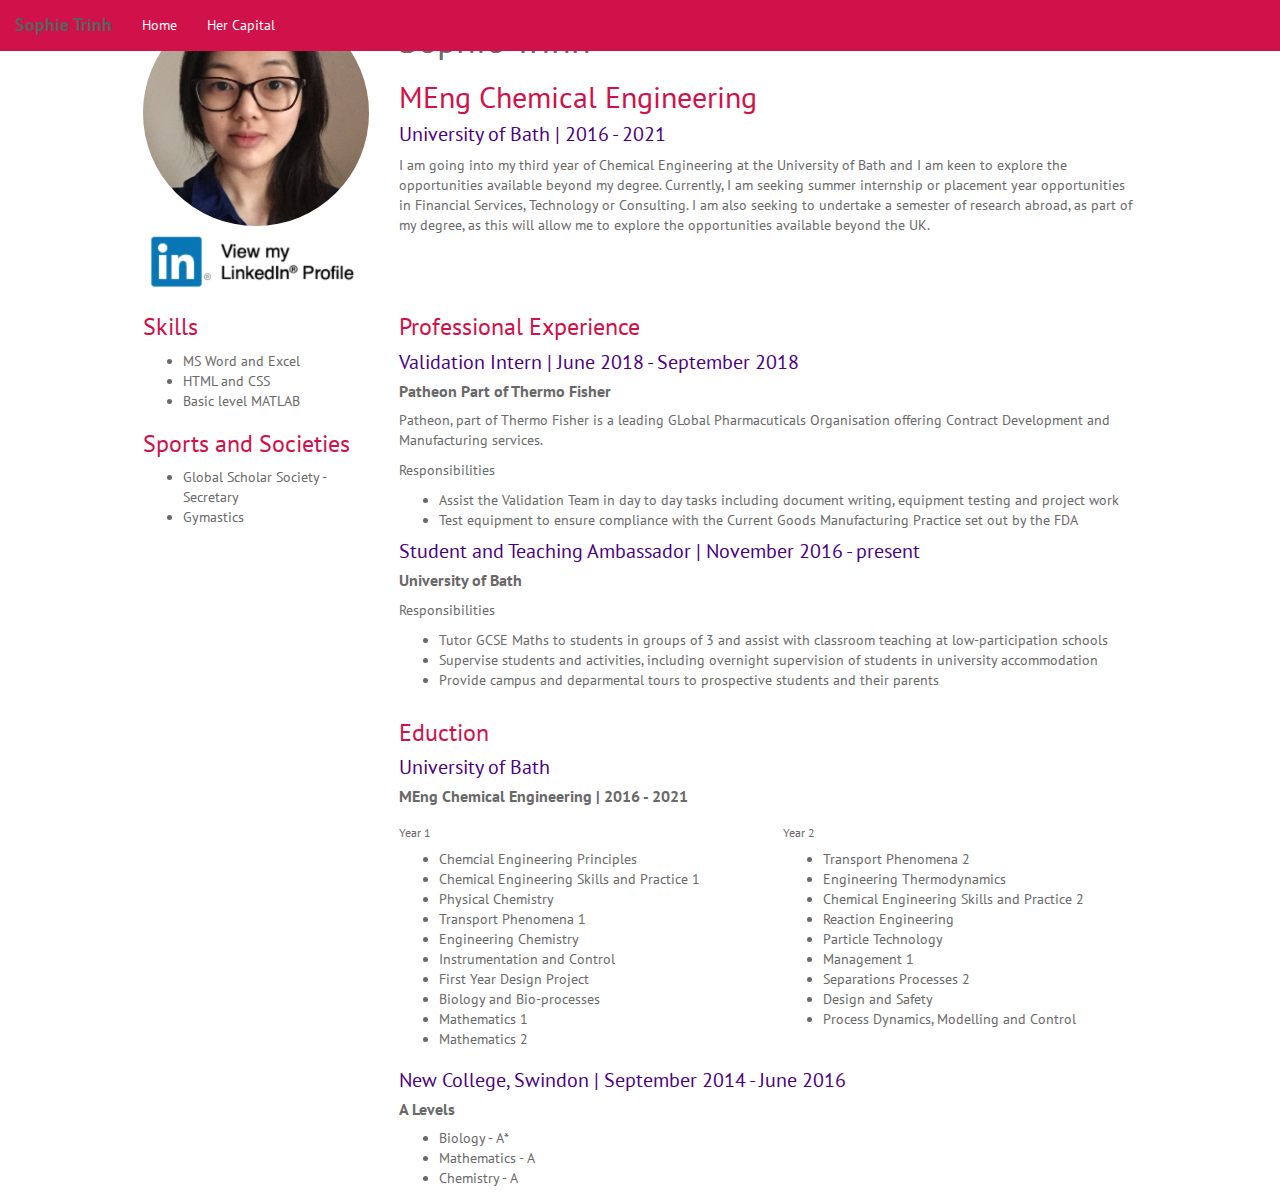
<file: index.html>
<!DOCTYPE html>
<html>
<head>
	<title>Sophie Trinh | Home</title>

	<link rel="stylesheet" href="https://use.fontawesome.com/releases/v5.1.0/css/all.css" integrity="sha384-lKuwvrZot6UHsBSfcMvOkWwlCMgc0TaWr+30HWe3a4ltaBwTZhyTEggF5tJv8tbt" crossorigin="anonymous">

	<link rel="stylesheet" href="https://maxcdn.bootstrapcdn.com/bootstrap/3.3.7/css/bootstrap.min.css" integrity="sha384-BVYiiSIFeK1dGmJRAkycuHAHRg32OmUcww7on3RYdg4Va+PmSTsz/K68vbdEjh4u" crossorigin="anonymous">

	<link rel="stylesheet" type="text/css" href="css/index.css">
	<script
  src="https://code.jquery.com/jquery-3.3.1.slim.min.js"
  integrity="sha256-3edrmyuQ0w65f8gfBsqowzjJe2iM6n0nKciPUp8y+7E="
  crossorigin="anonymous"></script>

	<script src="https://maxcdn.bootstrapcdn.com/bootstrap/3.3.7/js/bootstrap.min.js" integrity="sha384-Tc5IQib027qvyjSMfHjOMaLkfuWVxZxUPnCJA7l2mCWNIpG9mGCD8wGNIcPD7Txa" crossorigin="anonymous"></script>

	<link href="https://fonts.googleapis.com/css?family=PT+Sans" rel="stylesheet">
</head>
<body>
	<nav class="navbar navbar-default navbar-fixed-top">
  		<div class="container-fluid">
    <!-- Brand and toggle get grouped for better mobile display -->
   			<div class="navbar-header">
			    
			    <button type="button" class="navbar-toggle collapsed" data-toggle="collapse" data-target="#bs-example-navbar-collapse-1" aria-expanded="false">
					<span class="sr-only">Toggle navigation</span>
					<span class="icon-bar"></span>
					<span class="icon-bar"></span>
				  	<span class="icon-bar"></span>
				</button>

      			<a class="navbar-brand" href="#">Sophie Trinh</a>
    		</div>

    <!-- Collect the nav links, forms, and other content for toggling -->
			<div class="collapse navbar-collapse" id="bs-example-navbar-collapse-1">
				<ul class="nav navbar-nav">
					<li>
						<a href="index.html">Home <i class="fas fa-home"></i></a>
				    </li>
				    <li>
				        <a href="hercapital.html">Her Capital</a>
				    </li>
				</ul>
			</div><!-- /.navbar-collapse -->
		</div><!-- /.container-fluid -->

	</nav>

	<div class="container">
		<div class="row">

			<div class="col-sm-3">
				<img class="img-circle img-responsive" src="images/photo.png">
				<a href="https://www.linkedin.com/in/sophietrinh/"><img id="linkedin" class="img-responsive" src="images/Linkedin.png"></a>
			</div>

			<div class="col-sm-9">
				<h1>Sophie Trinh</h1>
				<h2>MEng Chemical Engineering</h2>
				<h4>University of Bath | 2016 - 2021</h4>

				<p> I am going into my third year of Chemical Engineering at the University of Bath and I am keen to explore the opportunities available beyond my degree. Currently, I am seeking summer internship or placement year opportunities in Financial Services, Technology or Consulting. I am also seeking to undertake a semester of research abroad, as part of my degree, as this will allow me to explore the opportunities available beyond the UK.
				</p>
			</div>
		</div>

		<div class="row">
			<div class="col-sm-3">
				<h3>Skills</h3>
				<ul>
					<li>MS Word and Excel</li>
					<li>HTML and CSS</li>
					<li>Basic level MATLAB</li>
				</ul>
				<h3>Sports and Societies</h3>
				<ul>
					<li>Global Scholar Society - Secretary</li>
					<li>Gymastics</li>
				</ul>
			</div>
			<div class="col-sm-9">
				<h3>Professional Experience</h3>
				<h4>Validation Intern | June 2018 - September 2018 </h4>
				<h5>Patheon Part of Thermo Fisher</h5>
				<p>Patheon, part of Thermo Fisher is a leading GLobal Pharmacuticals Organisation offering Contract Development and Manufacturing services.</p>
				<p>Responsibilities</p>
				<ul>
					<li>
						Assist the Validation Team in day to day tasks including document writing, equipment testing and project work
					</li>
					<li>
						Test equipment to ensure compliance with the Current Goods Manufacturing Practice set out by the FDA
					</li>
				</ul>
				<h4>Student and Teaching Ambassador | November 2016 - present</h4>
				<h5>University of Bath</h5>
				<p>Responsibilities</p>
				<ul>
					<li>
						Tutor GCSE Maths to students in groups of 3 and assist with classroom teaching at low-participation schools
					</li>
					<li>
						Supervise students and activities, including overnight supervision of students in university accommodation 
					</li>
					<li> 
						Provide campus and deparmental tours to prospective students and their parents
					</li>
				</ul>
			</div>
		</div>

		<div class="row">
			<div class="col-sm-3">

			</div>
			<div class="col-sm-9">
				<h3>Eduction</h3>
				<h4>University of Bath</h4>
				<h5>MEng Chemical Engineering | 2016 - 2021</h5>
				<div class="row">
				<div class="col-sm-6">
				<h6>Year 1</h6>
				<ul>
					<li>Chemcial Engineering Principles</li>
					<li>Chemical Engineering Skills and Practice 1</li>
					<li>Physical Chemistry</li>
					<li>Transport Phenomena 1</li>
					<li>Engineering Chemistry</li>
					<li>Instrumentation and Control</li>
					<li>First Year Design Project</li>
					<li>Biology and Bio-processes</li>
					<li>Mathematics 1</li>
					<li>Mathematics 2</li>
				</ul>
			</div>
			<div class="col-sm-6">
				<h6>Year 2</h6>
				<ul>
					<li>Transport Phenomena 2</li>
					<li>Engineering Thermodynamics</li>
					<li>Chemical Engineering Skills and Practice 2</li>
					<li>Reaction Engineering</li>
					<li>Particle Technology</li>
					<li>Management 1</li>
					<li>Separations Processes 2</li>
					<li>Design and Safety</li>
					<li>Process Dynamics, Modelling and Control</li>
				</ul>
			</div>	
		</div>
				<h4>New College, Swindon | September 2014 - June 2016</h4>
				<h5>A Levels</h5>
				<ul>
					<li>Biology - A*</li>
					<li>Mathematics - A</li>
					<li>Chemistry - A</li>
				</ul>
			</div>

		</div>
	</div>
</body>
</html>
</file>
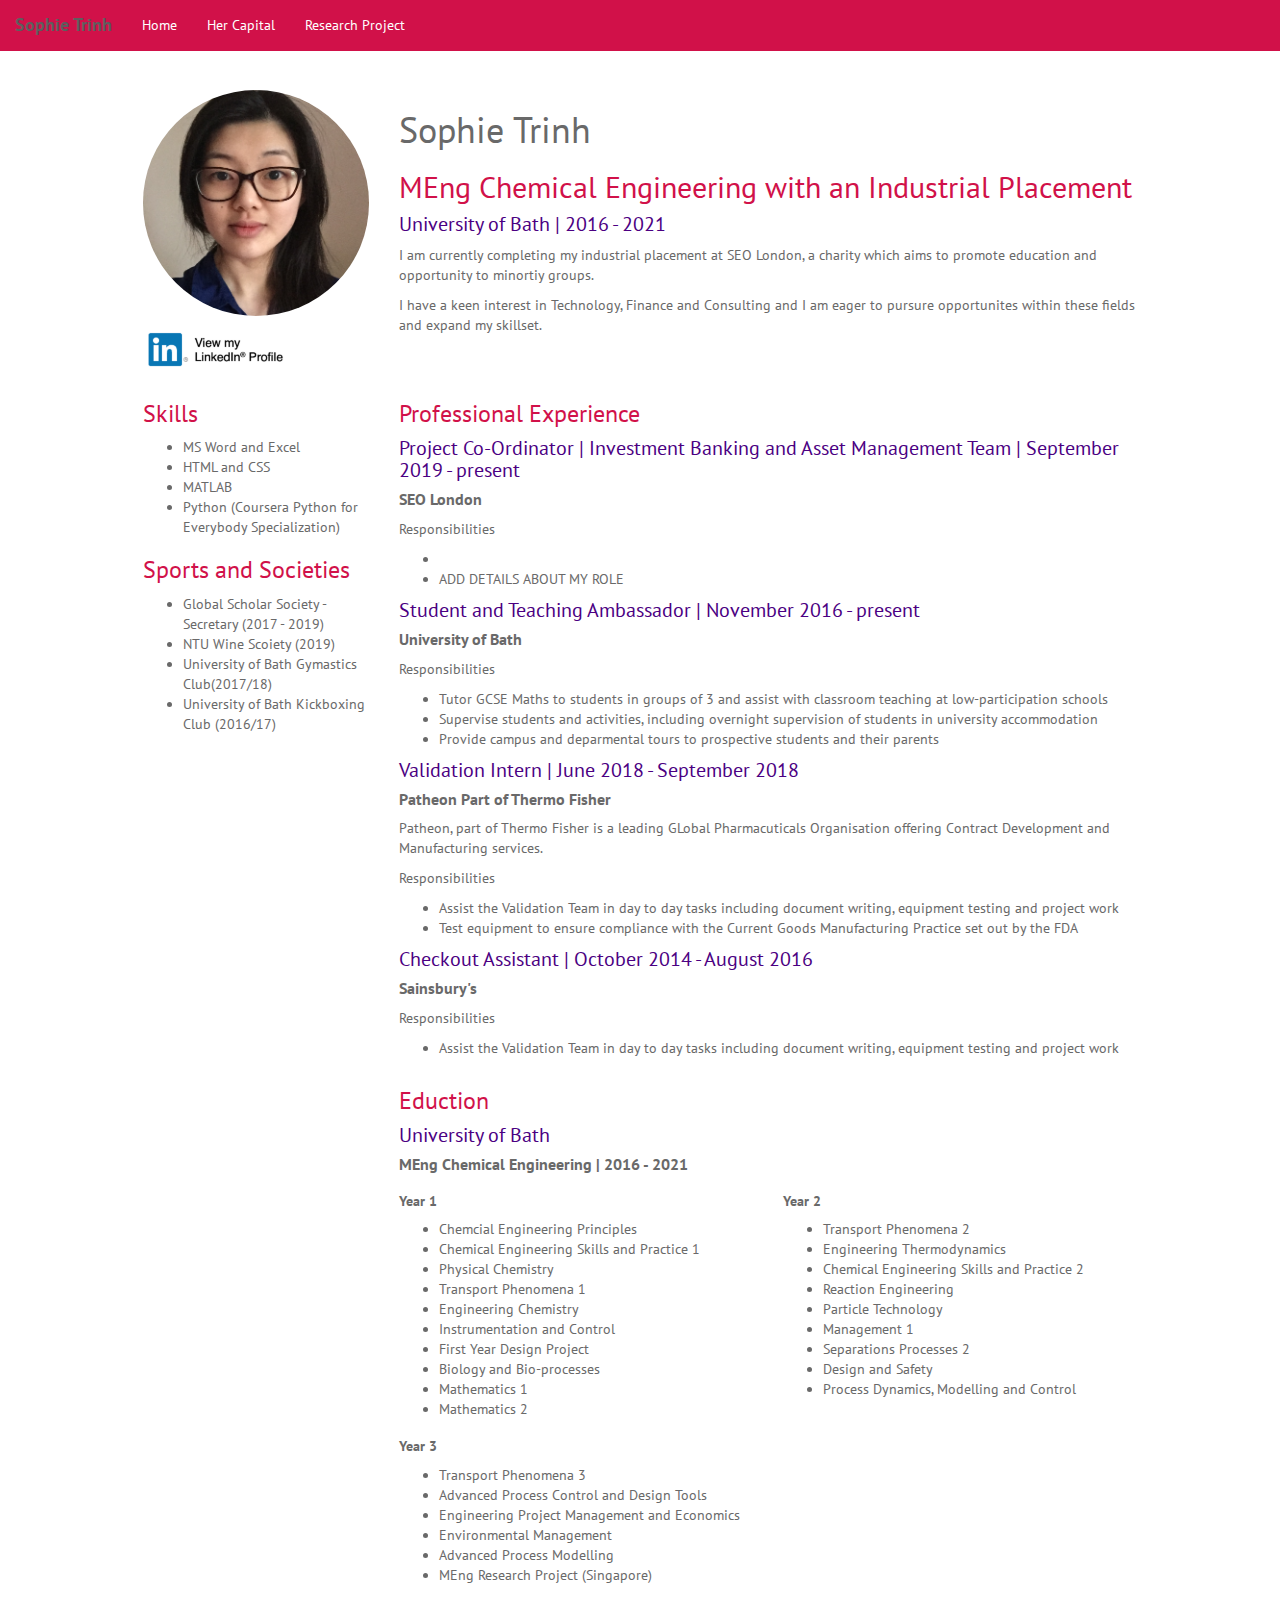
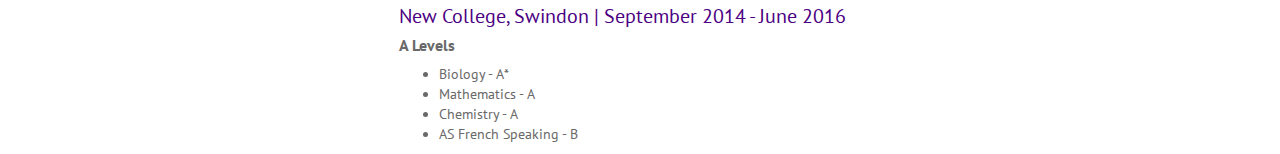
<file: ST_Portfolio/index.html>
<!DOCTYPE html>
<html>
<head>
	<title>Sophie Trinh | Home</title>

	<link rel="stylesheet" href="https://use.fontawesome.com/releases/v5.1.0/css/all.css" integrity="sha384-lKuwvrZot6UHsBSfcMvOkWwlCMgc0TaWr+30HWe3a4ltaBwTZhyTEggF5tJv8tbt" crossorigin="anonymous">

	<link rel="stylesheet" href="https://maxcdn.bootstrapcdn.com/bootstrap/3.3.7/css/bootstrap.min.css" integrity="sha384-BVYiiSIFeK1dGmJRAkycuHAHRg32OmUcww7on3RYdg4Va+PmSTsz/K68vbdEjh4u" crossorigin="anonymous">

	<link rel="stylesheet" type="text/css" href="css/index.css">
	<script
  src="https://code.jquery.com/jquery-3.3.1.slim.min.js"
  integrity="sha256-3edrmyuQ0w65f8gfBsqowzjJe2iM6n0nKciPUp8y+7E="
  crossorigin="anonymous"></script>

	<script src="https://maxcdn.bootstrapcdn.com/bootstrap/3.3.7/js/bootstrap.min.js" integrity="sha384-Tc5IQib027qvyjSMfHjOMaLkfuWVxZxUPnCJA7l2mCWNIpG9mGCD8wGNIcPD7Txa" crossorigin="anonymous"></script>

	<link href="https://fonts.googleapis.com/css?family=PT+Sans" rel="stylesheet">
</head>
<body>
	<nav class="navbar navbar-default navbar-fixed-top">
  		<div class="container-fluid">
    <!-- Brand and toggle get grouped for better mobile display -->
   			<div class="navbar-header">
			    
			    <button type="button" class="navbar-toggle collapsed" data-toggle="collapse" data-target="#bs-example-navbar-collapse-1" aria-expanded="false">
					<span class="sr-only">Toggle navigation</span>
					<span class="icon-bar"></span>
					<span class="icon-bar"></span>
				  	<span class="icon-bar"></span>
				</button>

      			<a class="navbar-brand" href="#">Sophie Trinh</a>
    		</div>

    <!-- Collect the nav links, forms, and other content for toggling -->
			<div class="collapse navbar-collapse" id="bs-example-navbar-collapse-1">
				<ul class="nav navbar-nav">
					<li>
						<a href="index.html">Home <i class="fas fa-home"></i></a>
				    </li>
				    <li>
				        <a href="hercapital.html">Her Capital</a>
				    </li>
				    <li>
				    	<a href="research.html">Research Project</a>
				    </li>
				</ul>
			</div><!-- /.navbar-collapse -->
		</div><!-- /.container-fluid -->

	</nav>

	<div class="container">
		<div class="row">

			<div class="col-sm-3">
				<img class="img-circle img-responsive" src="images/photo.png">
				<a href="https://www.linkedin.com/in/sophietrinh/"><img id="linkedin" class="img-responsive" src="images/Linkedin.png"></a>
			</div>

			<div class="col-sm-9">
				<h1>Sophie Trinh</h1>
				<h2>MEng Chemical Engineering with an Industrial Placement</h2>
				<h4>University of Bath | 2016 - 2021</h4>

				<p>I am currently completing my industrial placement at SEO London, a charity which aims to promote education and opportunity to minortiy groups.</p>
				<p>I have a keen interest in Technology, Finance and Consulting and I am eager to pursure opportunites within these fields and expand my skillset.</p>
				</p>
			</div>
		</div>

		<div class="row">
			<div class="col-sm-3">
				<h3>Skills</h3>
				<ul>
					<li>MS Word and Excel</li>
					<li>HTML and CSS</li>
					<li>MATLAB</li>
					<li>Python (Coursera Python for Everybody Specialization) </li>
				</ul>
				<h3>Sports and Societies</h3>
				<ul>
					<li>Global Scholar Society - Secretary (2017 - 2019)</li>
					<li>NTU Wine Scoiety (2019)</li>
					<li>University of Bath Gymastics Club(2017/18)</li>
					<li>University of Bath Kickboxing Club (2016/17)</li>
				</ul>
			</div>
			<div class="col-sm-9">
				<h3>Professional Experience</h3>
				<h4>Project Co-Ordinator | Investment Banking and Asset Management Team | September 2019 - present </h4>
				<h5>SEO London</h5>
				<p></p>
				<p>Responsibilities</p>
				<ul>
					<li>
					</li>
					<li>
						ADD DETAILS ABOUT MY ROLE
					</li>
				</ul>
				<h4>Student and Teaching Ambassador | November 2016 - present</h4>
				<h5>University of Bath</h5>
				<p>Responsibilities</p>
				<ul>
					<li>
						Tutor GCSE Maths to students in groups of 3 and assist with classroom teaching at low-participation schools
					</li>
					<li>
						Supervise students and activities, including overnight supervision of students in university accommodation 
					</li>
					<li> 
						Provide campus and deparmental tours to prospective students and their parents
					</li>
				</ul>
				<h4>Validation Intern | June 2018 - September 2018 </h4>
				<h5>Patheon Part of Thermo Fisher</h5>
				<p>Patheon, part of Thermo Fisher is a leading GLobal Pharmacuticals Organisation offering Contract Development and Manufacturing services.</p>
				<p>Responsibilities</p>
				<ul>
					<li>
						Assist the Validation Team in day to day tasks including document writing, equipment testing and project work
					</li>
					<li>
						Test equipment to ensure compliance with the Current Goods Manufacturing Practice set out by the FDA
					</li>
				</ul>
				<h4>Checkout Assistant | October 2014 - August 2016 </h4>
				<h5>Sainsbury's</h5>
				<p>Responsibilities</p>
				<ul>
					<li>
						Assist the Validation Team in day to day tasks including document writing, equipment testing and project work
					</li>
				</ul>
			</div>
		</div>

		<div class="row">
			<div class="col-sm-3">
			</div>
			<div class="col-sm-9">
				<h3>Eduction</h3>
				<h4>University of Bath</h4>
				<h5>MEng Chemical Engineering | 2016 - 2021</h5>
				<div class="row">
				<div class="col-sm-6">
				<h6>Year 1</h6>
				<ul>
					<li>Chemcial Engineering Principles</li>
					<li>Chemical Engineering Skills and Practice 1</li>
					<li>Physical Chemistry</li>
					<li>Transport Phenomena 1</li>
					<li>Engineering Chemistry</li>
					<li>Instrumentation and Control</li>
					<li>First Year Design Project</li>
					<li>Biology and Bio-processes</li>
					<li>Mathematics 1</li>
					<li>Mathematics 2</li>
				</ul>
				</div>
				<div class="col-sm-6">
				<h6>Year 2</h6>
				<ul>
					<li>Transport Phenomena 2</li>
					<li>Engineering Thermodynamics</li>
					<li>Chemical Engineering Skills and Practice 2</li>
					<li>Reaction Engineering</li>
					<li>Particle Technology</li>
					<li>Management 1</li>
					<li>Separations Processes 2</li>
					<li>Design and Safety</li>
					<li>Process Dynamics, Modelling and Control</li>
				</ul>
				</div>
				</div>
				<div class="row">
				<div class="col-sm-6">
				<h6>Year 3</h6>
				<ul>
					<li>Transport Phenomena 3</li>
					<li>Advanced Process Control and Design Tools</li>
					<li>Engineering Project Management and Economics</li>
					<li>Environmental Management</li>
					<li>Advanced Process Modelling</li>
					<li>MEng Research Project (Singapore)</li>

				</ul>
				</div>
				</div>	
			<div>
				<h4>New College, Swindon | September 2014 - June 2016</h4>
				<h5>A Levels</h5>
				<ul>
					<li>Biology - A*</li>
					<li>Mathematics - A</li>
					<li>Chemistry - A</li>
					<li>AS French Speaking - B</li>
				</ul>
			</div>
			</div>

		</div>
</div>
</body>
</html>
</file>
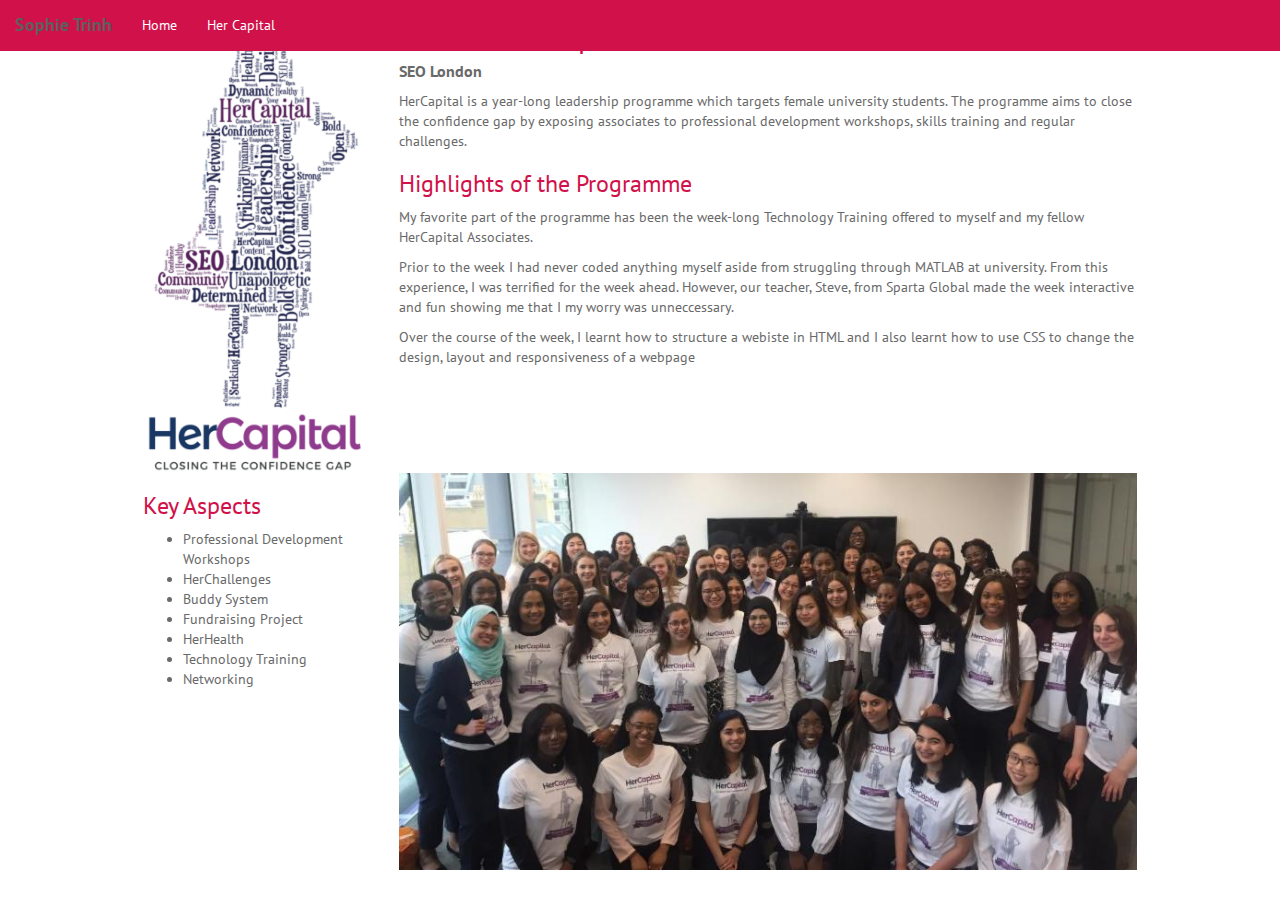
<file: hercapital.html>
<!DOCTYPE html>
<html>
<head>
	<title>Sophie Trinh | HerCapital</title>
	<link rel="stylesheet" href="https://use.fontawesome.com/releases/v5.1.0/css/all.css" integrity="sha384-lKuwvrZot6UHsBSfcMvOkWwlCMgc0TaWr+30HWe3a4ltaBwTZhyTEggF5tJv8tbt" crossorigin="anonymous">


	<link rel="stylesheet" href="https://maxcdn.bootstrapcdn.com/bootstrap/3.3.7/css/bootstrap.min.css" integrity="sha384-BVYiiSIFeK1dGmJRAkycuHAHRg32OmUcww7on3RYdg4Va+PmSTsz/K68vbdEjh4u" crossorigin="anonymous">

	<link rel="stylesheet" type="text/css" href="css/index.css">
	<script
  src="https://code.jquery.com/jquery-3.3.1.slim.min.js"
  integrity="sha256-3edrmyuQ0w65f8gfBsqowzjJe2iM6n0nKciPUp8y+7E="
  crossorigin="anonymous"></script>

	<script src="https://maxcdn.bootstrapcdn.com/bootstrap/3.3.7/js/bootstrap.min.js" integrity="sha384-Tc5IQib027qvyjSMfHjOMaLkfuWVxZxUPnCJA7l2mCWNIpG9mGCD8wGNIcPD7Txa" crossorigin="anonymous"></script>

	<link href="https://fonts.googleapis.com/css?family=PT+Sans" rel="stylesheet">
</head>
<body>
	<nav class="navbar navbar-default navbar-fixed-top">
  		<div class="container-fluid">
    <!-- Brand and toggle get grouped for better mobile display -->
   			<div class="navbar-header">
			    
			    <button type="button" class="navbar-toggle collapsed" data-toggle="collapse" data-target="#bs-example-navbar-collapse-1" aria-expanded="false">
					<span class="sr-only">Toggle navigation</span>
					<span class="icon-bar"></span>
					<span class="icon-bar"></span>
				  	<span class="icon-bar"></span>
				</button>

      			<a class="navbar-brand" href="#">Sophie Trinh</a>
    		</div>

    <!-- Collect the nav links, forms, and other content for toggling -->
			<div class="collapse navbar-collapse" id="bs-example-navbar-collapse-1">
				<ul class="nav navbar-nav">
					<li>
						<a href="index.html">Home</a>
				    </li>
				    <li>
				        <a href="hercapital.html">Her Capital <i class="fas fa-female"></i></a>
				    </li>
				</ul>
			</div><!-- /.navbar-collapse -->
		</div><!-- /.container-fluid -->
	</nav>

	<div class="container">
		<div class="row">

			<div class="col-sm-3">
				<img class="img-responsive" src="images/hercapital.png">
				<img class="img-responsive" src="images/hercap.png">
			</div>

			<div class="col-sm-9">
				<h2>What is HerCapital?</h2>
				<h5>SEO London</h5>
				<p>HerCapital is a year-long leadership programme which targets female university students. The programme aims to close the confidence gap by exposing associates to professional development workshops, skills training and regular challenges.</p>

				<h3>Highlights of the Programme</h3>
				<p>My favorite part of the programme has been the week-long Technology Training offered to myself and my fellow HerCapital Associates. </p>

				<p>Prior to the week I had never coded anything myself aside from struggling through MATLAB at university. From this experience, I was terrified for the week ahead. However, our teacher, Steve, from Sparta Global made the week interactive and fun showing me that I my worry was unneccessary.</p>

				<p>Over the course of the week, I learnt how to structure a webiste in HTML and I also learnt how to use CSS to change the design, layout and responsiveness of a webpage </p>
			</div>
		</div>

		<div class="row">
			<div class="col-sm-3">
				<h3>Key Aspects</h3>
				<ul>
					<li>Professional Development Workshops</li>
					<li>HerChallenges</li>
					<li>Buddy System</li>
					<li>Fundraising Project</li>
					<li>HerHealth</li>
					<li>Technology Training</li>
					<li>Networking</li>
				</ul>
			</div>
			<div class="col-sm-9">
				<img class="img-responsive rounded" src="images/HC_group_pic.jpg">
			</div>
		</div>

		<div class="row">
			<div class="col-sm-3">
				<h3></h3>
			</div>
			<div class="col-sm-9">
				<h3></h3>
				<h4></h4>
			</div>

		</div>
	</div>
</body>
</html>
</file>
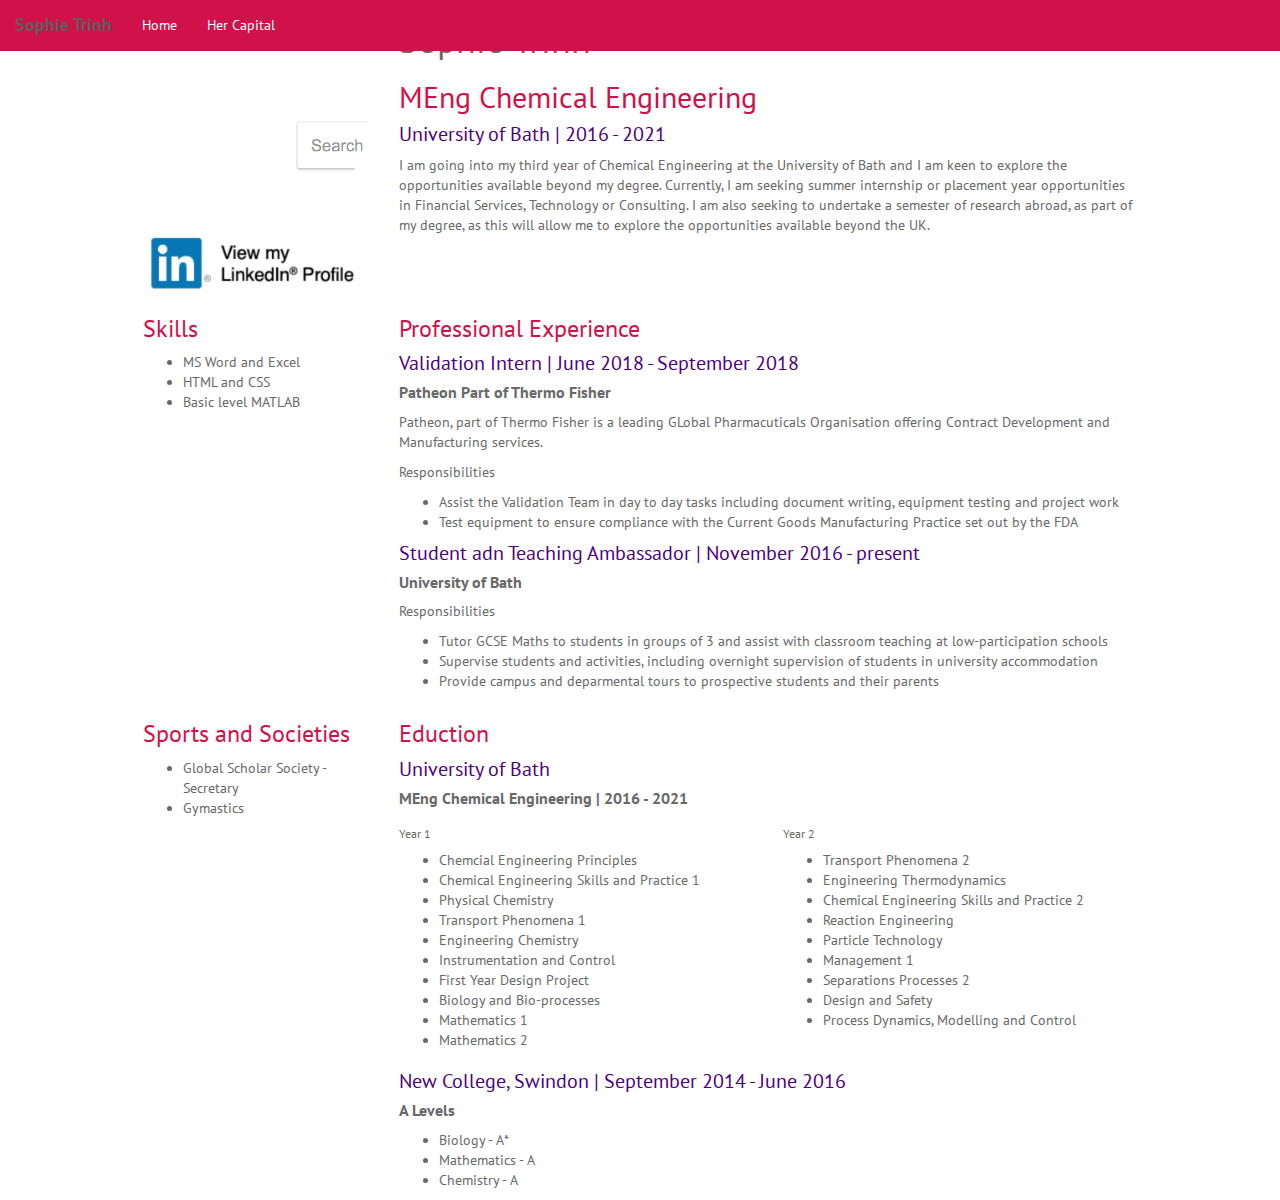
<file: home.html>
<!DOCTYPE html>
<html>
<head>
	<title>Sophie Trinh | Home</title>

	<link rel="stylesheet" href="https://use.fontawesome.com/releases/v5.1.0/css/all.css" integrity="sha384-lKuwvrZot6UHsBSfcMvOkWwlCMgc0TaWr+30HWe3a4ltaBwTZhyTEggF5tJv8tbt" crossorigin="anonymous">

	<link rel="stylesheet" href="https://maxcdn.bootstrapcdn.com/bootstrap/3.3.7/css/bootstrap.min.css" integrity="sha384-BVYiiSIFeK1dGmJRAkycuHAHRg32OmUcww7on3RYdg4Va+PmSTsz/K68vbdEjh4u" crossorigin="anonymous">

	<link rel="stylesheet" type="text/css" href="css/index.css">
	<script
  src="https://code.jquery.com/jquery-3.3.1.slim.min.js"
  integrity="sha256-3edrmyuQ0w65f8gfBsqowzjJe2iM6n0nKciPUp8y+7E="
  crossorigin="anonymous"></script>

	<script src="https://maxcdn.bootstrapcdn.com/bootstrap/3.3.7/js/bootstrap.min.js" integrity="sha384-Tc5IQib027qvyjSMfHjOMaLkfuWVxZxUPnCJA7l2mCWNIpG9mGCD8wGNIcPD7Txa" crossorigin="anonymous"></script>

	<link href="https://fonts.googleapis.com/css?family=PT+Sans" rel="stylesheet">
</head>
<body>
	<nav class="navbar navbar-default navbar-fixed-top">
  		<div class="container-fluid">
    <!-- Brand and toggle get grouped for better mobile display -->
   			<div class="navbar-header">
			    
			    <button type="button" class="navbar-toggle collapsed" data-toggle="collapse" data-target="#bs-example-navbar-collapse-1" aria-expanded="false">
					<span class="sr-only">Toggle navigation</span>
					<span class="icon-bar"></span>
					<span class="icon-bar"></span>
				  	<span class="icon-bar"></span>
				</button>

      			<a class="navbar-brand" href="#">Sophie Trinh</a>
    		</div>

    <!-- Collect the nav links, forms, and other content for toggling -->
			<div class="collapse navbar-collapse" id="bs-example-navbar-collapse-1">
				<ul class="nav navbar-nav">
					<li>
						<a href="index.html">Home <i class="fas fa-home"></i></a>
				    </li>
				    <li>
				        <a href="hercapital.html">Her Capital</a>
				    </li>
				</ul>
			</div><!-- /.navbar-collapse -->
		</div><!-- /.container-fluid -->

	</nav>

	<div class="container">
		<div class="row">

			<div class="col-sm-3">
				<img class="img-circle img-responsive" src="photo.png">
				<a href="https://www.linkedin.com/in/sophietrinh/"><img id="linkedin" class="img-responsive" src="Linkedin.png"></a>
			</div>

			<div class="col-sm-9">
				<h1>Sophie Trinh</h1>
				<h2>MEng Chemical Engineering</h2>
				<h4>University of Bath | 2016 - 2021</h4>

				<p> I am going into my third year of Chemical Engineering at the University of Bath and I am keen to explore the opportunities available beyond my degree. Currently, I am seeking summer internship or placement year opportunities in Financial Services, Technology or Consulting. I am also seeking to undertake a semester of research abroad, as part of my degree, as this will allow me to explore the opportunities available beyond the UK.
				</p>
			</div>
		</div>

		<div class="row">
			<div class="col-sm-3">
				<h3>Skills</h3>
				<ul>
					<li>MS Word and Excel</li>
					<li>HTML and CSS</li>
					<li>Basic level MATLAB</li>
				</ul>
			</div>
			<div class="col-sm-9">
				<h3>Professional Experience</h3>
				<h4>Validation Intern | June 2018 - September 2018 </h4>
				<h5>Patheon Part of Thermo Fisher</h5>
				<p>Patheon, part of Thermo Fisher is a leading GLobal Pharmacuticals Organisation offering Contract Development and Manufacturing services.</p>
				<p>Responsibilities</p>
				<ul>
					<li>
						Assist the Validation Team in day to day tasks including document writing, equipment testing and project work
					</li>
					<li>
						Test equipment to ensure compliance with the Current Goods Manufacturing Practice set out by the FDA
					</li>
				</ul>
				<h4>Student adn Teaching Ambassador | November 2016 - present</h4>
				<h5>University of Bath</h5>
				<p>Responsibilities</p>
				<ul>
					<li>
						Tutor GCSE Maths to students in groups of 3 and assist with classroom teaching at low-participation schools
					</li>
					<li>
						Supervise students and activities, including overnight supervision of students in university accommodation 
					</li>
					<li> 
						Provide campus and deparmental tours to prospective students and their parents
					</li>
				</ul>
			</div>
		</div>

		<div class="row">
			<div class="col-sm-3">
				<h3>Sports and Societies</h3>
				<ul>
					<li>Global Scholar Society - Secretary</li>
					<li>Gymastics</li>
				</ul>
			</div>
			<div class="col-sm-9">
				<h3>Eduction</h3>
				<h4>University of Bath</h4>
				<h5>MEng Chemical Engineering | 2016 - 2021</h5>
				<div class="row">
				<div class="col-sm-6">
				<h6>Year 1</h6>
				<ul>
					<li>Chemcial Engineering Principles</li>
					<li>Chemical Engineering Skills and Practice 1</li>
					<li>Physical Chemistry</li>
					<li>Transport Phenomena 1</li>
					<li>Engineering Chemistry</li>
					<li>Instrumentation and Control</li>
					<li>First Year Design Project</li>
					<li>Biology and Bio-processes</li>
					<li>Mathematics 1</li>
					<li>Mathematics 2</li>
				</ul>
			</div>
			<div class="col-sm-6">
				<h6>Year 2</h6>
				<ul>
					<li>Transport Phenomena 2</li>
					<li>Engineering Thermodynamics</li>
					<li>Chemical Engineering Skills and Practice 2</li>
					<li>Reaction Engineering</li>
					<li>Particle Technology</li>
					<li>Management 1</li>
					<li>Separations Processes 2</li>
					<li>Design and Safety</li>
					<li>Process Dynamics, Modelling and Control</li>
				</ul>
			</div>	
		</div>
				<h4>New College, Swindon | September 2014 - June 2016</h4>
				<h5>A Levels</h5>
				<ul>
					<li>Biology - A*</li>
					<li>Mathematics - A</li>
					<li>Chemistry - A</li>
				</ul>
			</div>

		</div>
	</div>
</body>
</html>
</file>
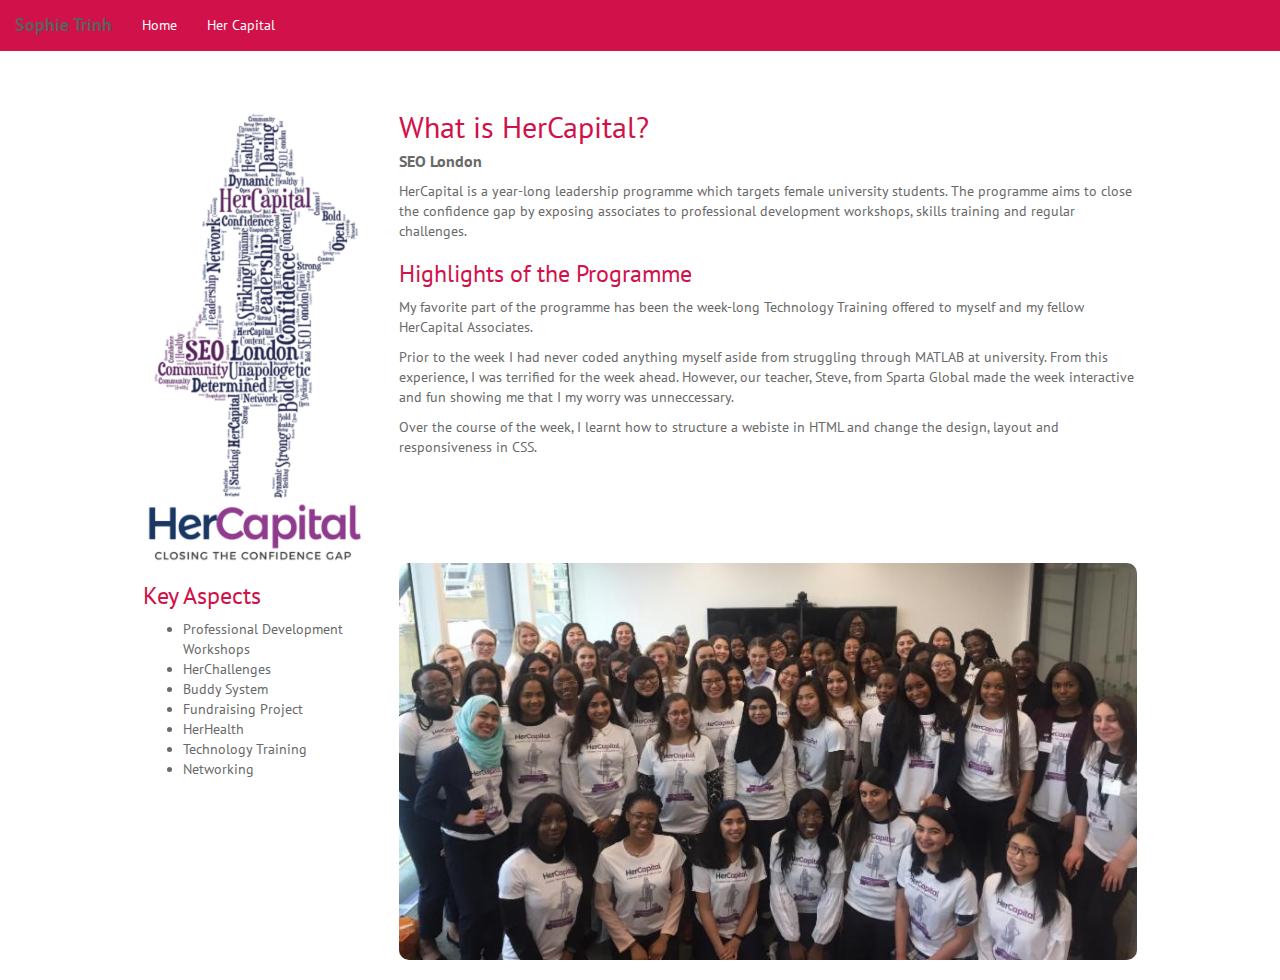
<file: ST_Portfolio/hercapital.html>
<!DOCTYPE html>
<html>
<head>
	<title>Sophie Trinh | HerCapital</title>
	<link rel="stylesheet" href="https://use.fontawesome.com/releases/v5.1.0/css/all.css" integrity="sha384-lKuwvrZot6UHsBSfcMvOkWwlCMgc0TaWr+30HWe3a4ltaBwTZhyTEggF5tJv8tbt" crossorigin="anonymous">


	<link rel="stylesheet" href="https://maxcdn.bootstrapcdn.com/bootstrap/3.3.7/css/bootstrap.min.css" integrity="sha384-BVYiiSIFeK1dGmJRAkycuHAHRg32OmUcww7on3RYdg4Va+PmSTsz/K68vbdEjh4u" crossorigin="anonymous">

	<link rel="stylesheet" type="text/css" href="css/index.css">
	<script
  src="https://code.jquery.com/jquery-3.3.1.slim.min.js"
  integrity="sha256-3edrmyuQ0w65f8gfBsqowzjJe2iM6n0nKciPUp8y+7E="
  crossorigin="anonymous"></script>

	<script src="https://maxcdn.bootstrapcdn.com/bootstrap/3.3.7/js/bootstrap.min.js" integrity="sha384-Tc5IQib027qvyjSMfHjOMaLkfuWVxZxUPnCJA7l2mCWNIpG9mGCD8wGNIcPD7Txa" crossorigin="anonymous"></script>

	<link href="https://fonts.googleapis.com/css?family=PT+Sans" rel="stylesheet">
</head>
<body>
	<nav class="navbar navbar-default navbar-fixed-top">
  		<div class="container-fluid">
    <!-- Brand and toggle get grouped for better mobile display -->
   			<div class="navbar-header">
			    
			    <button type="button" class="navbar-toggle collapsed" data-toggle="collapse" data-target="#bs-example-navbar-collapse-1" aria-expanded="false">
					<span class="sr-only">Toggle navigation</span>
					<span class="icon-bar"></span>
					<span class="icon-bar"></span>
				  	<span class="icon-bar"></span>
				</button>

      			<a class="navbar-brand" href="#">Sophie Trinh</a>
    		</div>

    <!-- Collect the nav links, forms, and other content for toggling -->
			<div class="collapse navbar-collapse" id="bs-example-navbar-collapse-1">
				<ul class="nav navbar-nav">
					<li>
						<a href="index.html">Home</a>
				    </li>
				    <li>
				        <a href="hercapital.html">Her Capital <i class="fas fa-female"></i></a>
				    </li>
				</ul>
			</div><!-- /.navbar-collapse -->
		</div><!-- /.container-fluid -->
	</nav>

	<div class="container">
		<div class="row">

			<div class="col-sm-3">
				<img class="img-responsive" src="images/hercapital.png">
				<img class="img-responsive" src="images/hercap.png">
			</div>

			<div class="col-sm-9">
				<h2>What is HerCapital?</h2>
				<h5>SEO London</h5>
				<p>HerCapital is a year-long leadership programme which targets female university students. The programme aims to close the confidence gap by exposing associates to professional development workshops, skills training and regular challenges.</p>

				<h3>Highlights of the Programme</h3>
				<p>My favorite part of the programme has been the week-long Technology Training offered to myself and my fellow HerCapital Associates. </p>

				<p>Prior to the week I had never coded anything myself aside from struggling through MATLAB at university. From this experience, I was terrified for the week ahead. However, our teacher, Steve, from Sparta Global made the week interactive and fun showing me that I my worry was unneccessary.</p>

				<p>Over the course of the week, I learnt how to structure a webiste in HTML and change the design, layout and responsiveness in CSS.</p>
			</div>
		</div>

		<div class="row">
			<div class="col-sm-3">
				<h3>Key Aspects</h3>
				<ul>
					<li>Professional Development Workshops</li>
					<li>HerChallenges</li>
					<li>Buddy System</li>
					<li>Fundraising Project</li>
					<li>HerHealth</li>
					<li>Technology Training</li>
					<li>Networking</li>
				</ul>
			</div>
			<div class="col-sm-9">
				<img class="img-responsive rounded" src="images/HC_group_pic.jpg">
			</div>
		</div>

		<div class="row">
			<div class="col-sm-3">
				<h3></h3>
			</div>
			<div class="col-sm-9">
				<h3></h3>
				<h4></h4>
			</div>

		</div>
	</div>
</body>
</html>
</file>
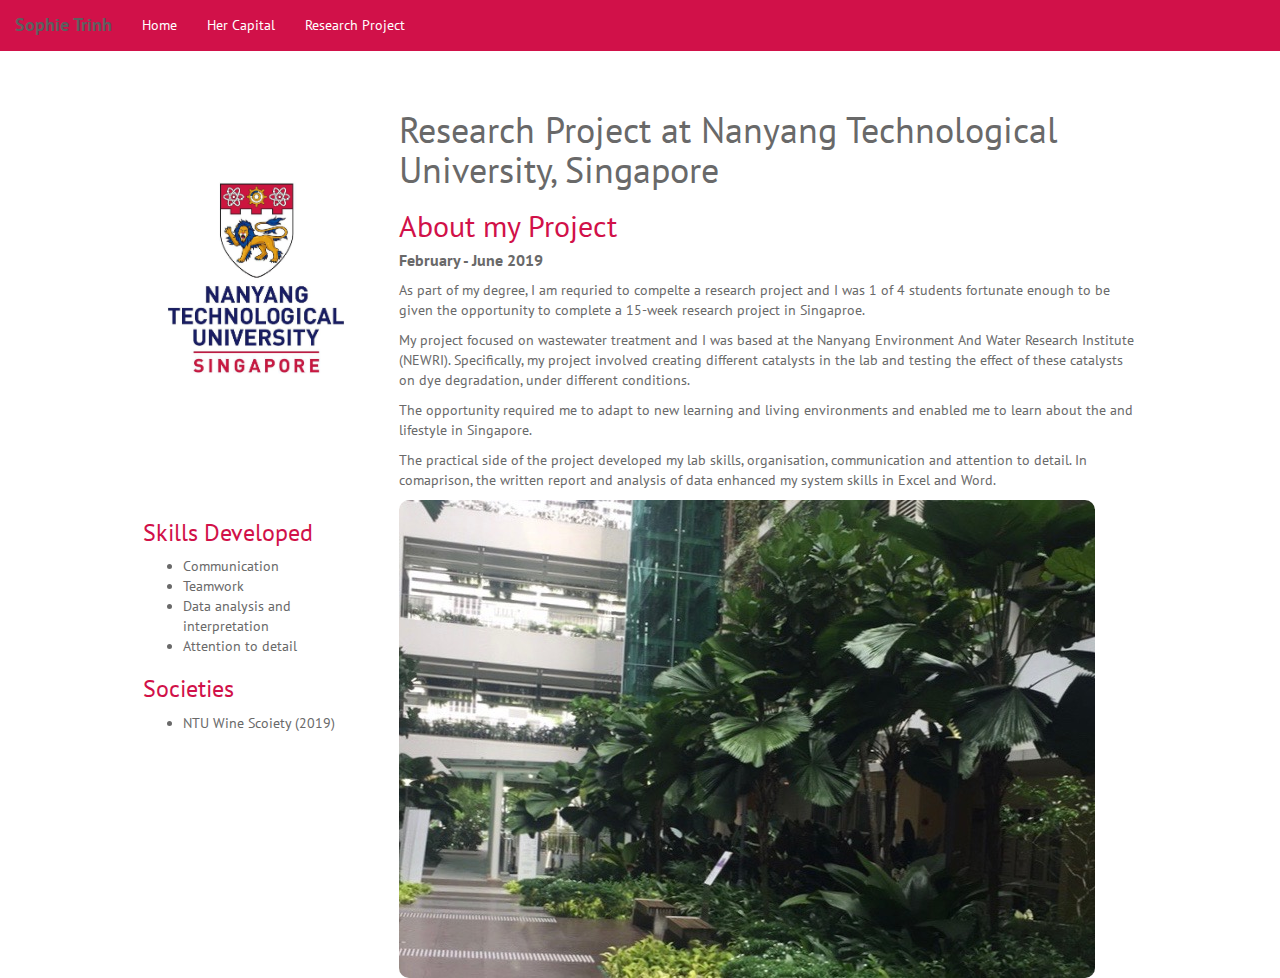
<file: ST_Portfolio/research.html>
<!DOCTYPE html>
<html>
<head>
	<title>Sophie Trinh | Research Project</title>

	<link rel="stylesheet" href="https://use.fontawesome.com/releases/v5.1.0/css/all.css" integrity="sha384-lKuwvrZot6UHsBSfcMvOkWwlCMgc0TaWr+30HWe3a4ltaBwTZhyTEggF5tJv8tbt" crossorigin="anonymous">

	<link rel="stylesheet" href="https://maxcdn.bootstrapcdn.com/bootstrap/3.3.7/css/bootstrap.min.css" integrity="sha384-BVYiiSIFeK1dGmJRAkycuHAHRg32OmUcww7on3RYdg4Va+PmSTsz/K68vbdEjh4u" crossorigin="anonymous">

	<link rel="stylesheet" type="text/css" href="css/index.css">
	<script
  src="https://code.jquery.com/jquery-3.3.1.slim.min.js"
  integrity="sha256-3edrmyuQ0w65f8gfBsqowzjJe2iM6n0nKciPUp8y+7E="
  crossorigin="anonymous"></script>

	<script src="https://maxcdn.bootstrapcdn.com/bootstrap/3.3.7/js/bootstrap.min.js" integrity="sha384-Tc5IQib027qvyjSMfHjOMaLkfuWVxZxUPnCJA7l2mCWNIpG9mGCD8wGNIcPD7Txa" crossorigin="anonymous"></script>

	<link href="https://fonts.googleapis.com/css?family=PT+Sans" rel="stylesheet">
</head>
<body>
	<nav class="navbar navbar-default navbar-fixed-top">
  		<div class="container-fluid">
    <!-- Brand and toggle get grouped for better mobile display -->
   			<div class="navbar-header">
			    
			    <button type="button" class="navbar-toggle collapsed" data-toggle="collapse" data-target="#bs-example-navbar-collapse-1" aria-expanded="false">
					<span class="sr-only">Toggle navigation</span>
					<span class="icon-bar"></span>
					<span class="icon-bar"></span>
				  	<span class="icon-bar"></span>
				</button>

      			<a class="navbar-brand" href="#">Sophie Trinh</a>
    		</div>

    <!-- Collect the nav links, forms, and other content for toggling -->
			<div class="collapse navbar-collapse" id="bs-example-navbar-collapse-1">
				<ul class="nav navbar-nav">
					<li>
						<a href="index.html">Home</a>
				    </li>
				    <li>
				        <a href="hercapital.html">Her Capital</a>
				    </li>
				    <li>
				    	<a href="research.html">Research Project <i class="fas fa-tint"></i></a>
				    </li>
				</ul>
			</div><!-- /.navbar-collapse -->
		</div><!-- /.container-fluid -->

	</nav>

	<div class="container">
		<div class="row">

			<div class="col-sm-3">
				<img id="ntu" class="img-responsive" src="images/ntu.jpg"></a>

			</div>

			<div class="col-sm-9">
				<h1>Research Project at Nanyang Technological University, Singapore</h1>
				<h2>About my Project</h2>
				<h5>February - June 2019</h5>
				<p>As part of my degree, I am requried to compelte a research project and I was 1 of 4 students fortunate enough to be given the opportunity to complete a 15-week research project in Singaproe.</p>
				<p>My project focused on wastewater treatment and I was based at the Nanyang Environment And Water Research Institute (NEWRI). Specifically, my project involved creating different catalysts in the lab and testing the effect of these catalysts on dye degradation, under different conditions.</p>
				<p>The opportunity required me to adapt to new learning and living environments and enabled me to learn about the  and lifestyle in Singapore.</p>

				<p>The practical side of the project developed my lab skills, organisation, communication and attention to detail. In comaprison, the written report and analysis of data enhanced my system skills in Excel and Word.</p>
			</div>
		</div>

		<div class="row">
			<div class="col-sm-3">
				<h3>Skills Developed</h3>
				<ul>
					<li>Communication</li>
					<li>Teamwork</li>
					<li>Data analysis and interpretation</li>
					<li>Attention to detail</li>
				</ul>
				<h3>Societies</h3>
				<ul>
					<li>NTU Wine Scoiety (2019)</li>
				</ul>
			</div>
			<div class="col-sm-9">
				<img class="img-responsive rounded" src="images/newri.jpeg">
			</div>
		</div>
</div>
</body>
</html>
</file>
<file: css/index.css>
body {
	font-family: 'PT Sans', sans-serif;
	color: dimgray;
}

a {
	color: pink;
}

.navbar-default {
	background-color: #D11149;
	border-color: #D11149;
	border-radius: 0px;
}

.navbar-default .navbar-brand {
	color:white;
	font-weight: bold;
}

.navbar-default .navbar-nav li a {
	color:white;
}
.navbar-default .navbar-nav li a:hover {
    color: indigo;
}
.container {
	width: 80%;
}

@media only screen and (max-width: 480px) {
	.container {
		width: 100%;
	}
	}

h2 {
	color: #D11149;
}

h3 {
	color: #D11149;	
}
h4 {
	font-size: 20px;
	color: indigo;
}
h5 {
	font-weight: bold;
	font-size: 16px;
}

.navbar-default .navbar-toggle .icon-bar {
    background-color: white;
}
</file>
<file: ST_Portfolio/css/index.css>
body {
	font-family: 'PT Sans', sans-serif;
	color: dimgray;
}

a {
	color: pink;
}

.navbar-default {
	background-color: #D11149;
	border-color: #D11149;
	border-radius: 0px;
}

.navbar-default .navbar-brand {
	color:white;
	font-weight: bold;
}

.navbar-default .navbar-nav li a {
	color:white;
}
.navbar-default .navbar-nav li a:hover {
    color: indigo;
}
.container {
	width: 80%;
			margin-top: 90px;

}

 .jumbotron {
	background-image: url("http://www.enviroengineers.com.au/img/banner2.jpg");
	background-size: cover;
	color: white;
	text-align: center;
}
@media only screen and (max-width: 480px) {
	.container {
		width: 100%;
	}
}

h2 {
	color: #D11149;
}

h3 {
	color: #D11149;	
}
h4 {
	font-size: 20px;
	color: indigo;
}
h5 {
	font-weight: bold;
	font-size: 16px;
}
h6 {
	font-weight: bold;
	font-size: 14px;


}

.navbar-default .navbar-toggle .icon-bar {
    background-color: white;
}

#linkedin {
	margin-top: 10px;
	margin-bottom: 10px;
	width: 150px;
}

#ntu {
	margin-top: 75px;
}
.rounded {
	border-radius: 10px;
}
</file>
